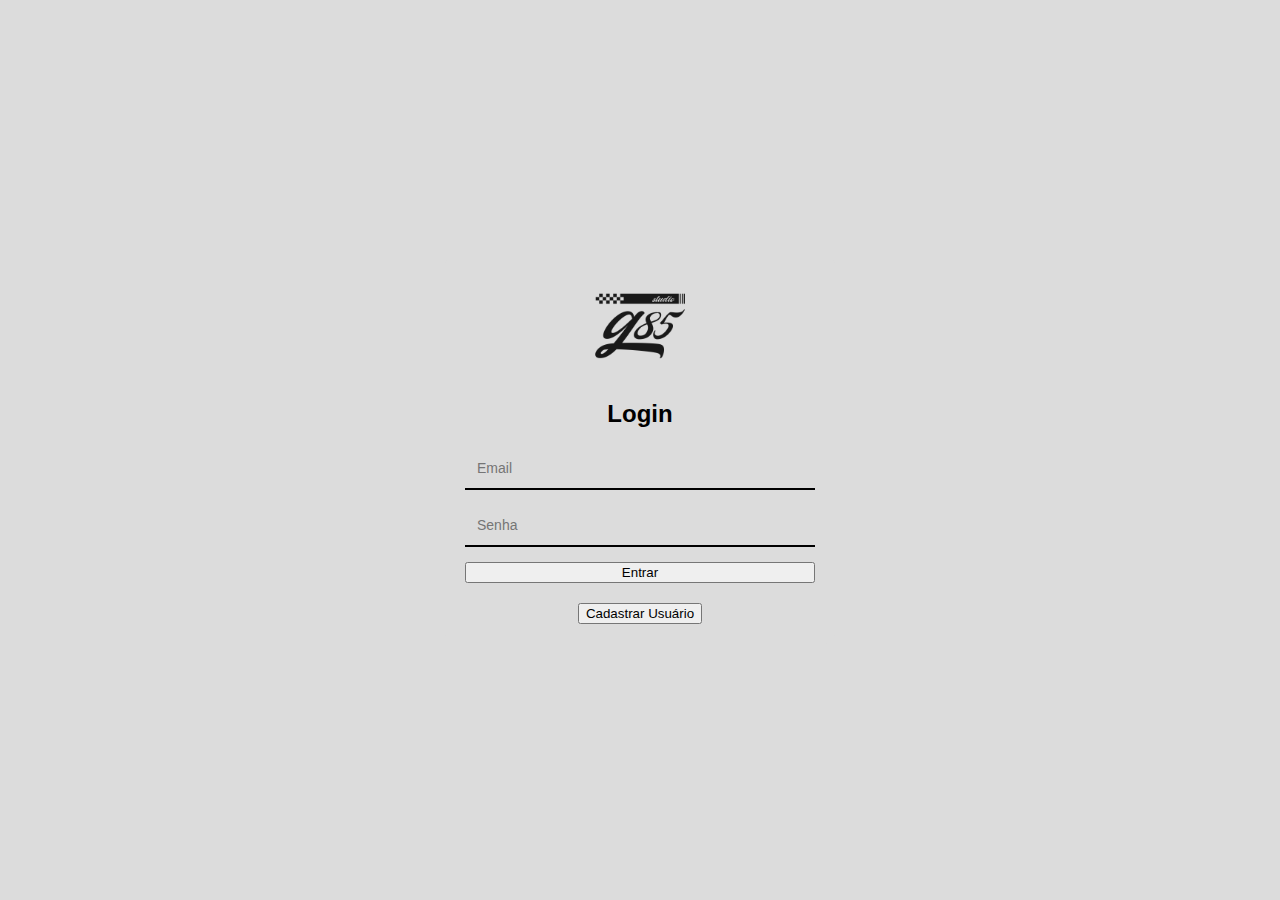
<file: index.html>
<!DOCTYPE html>
<html lang="pt-BR">
<head>
  <meta charset="UTF-8" />
  <meta name="viewport" content="width=device-width, initial-scale=1.0"/>
  <title>Login - G85 Studio</title>
  <link rel="stylesheet" href="style.css" />
</head>
<body>
  <div class="container">
    <header>
      <img src="logo.png" alt="Logo G85 Studio" class="logo" />
    </header>

    <h2>Login</h2>

    <form onsubmit="event.preventDefault(); window.location.href='home.html';">
      <input type="email" placeholder="Email" required />
      <input type="password" placeholder="Senha" required />
      <button type="submit" class="btn-yellow">Entrar</button>
    </form>

    <div class="botoes" style="margin-top: 20px;">
      <button class="btn-gray" onclick="window.location.href='register.html'">Cadastrar Usuário</button>
    </div>
  </div>
</body>
</html>
</file>
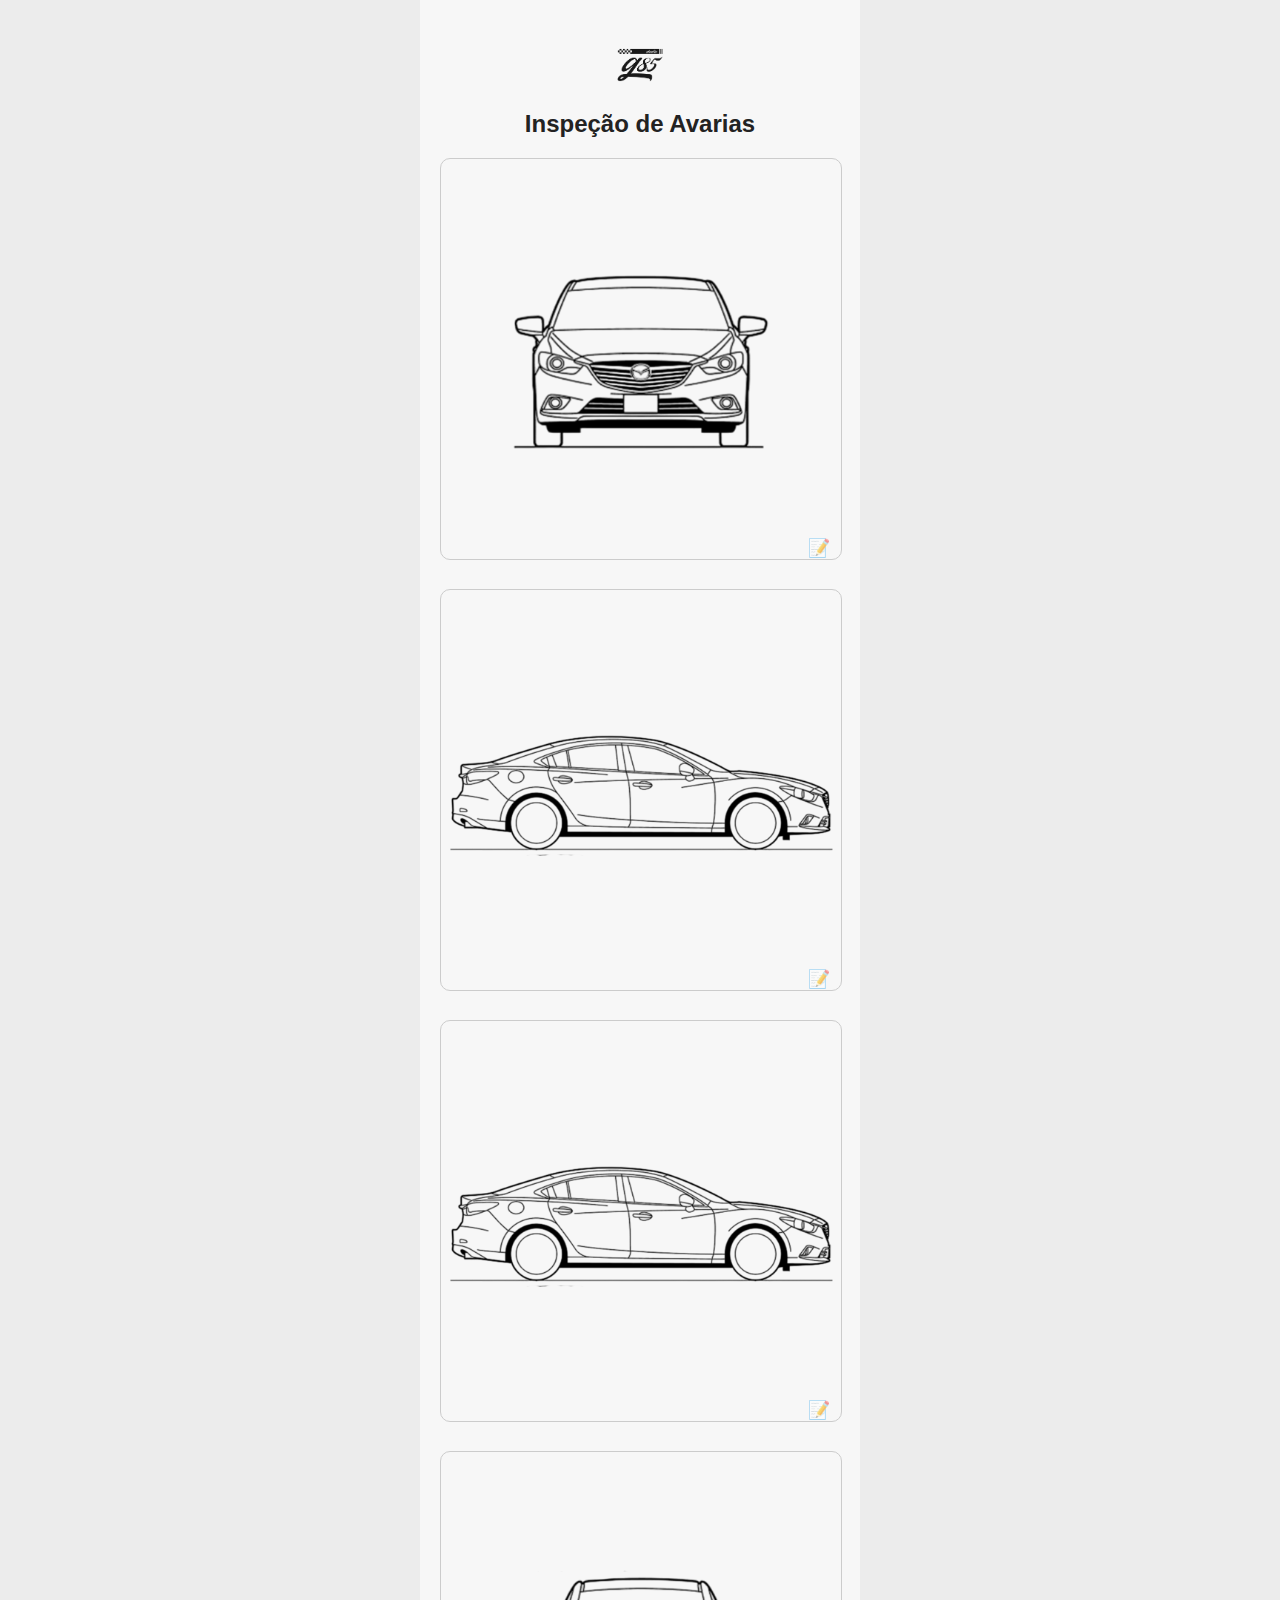
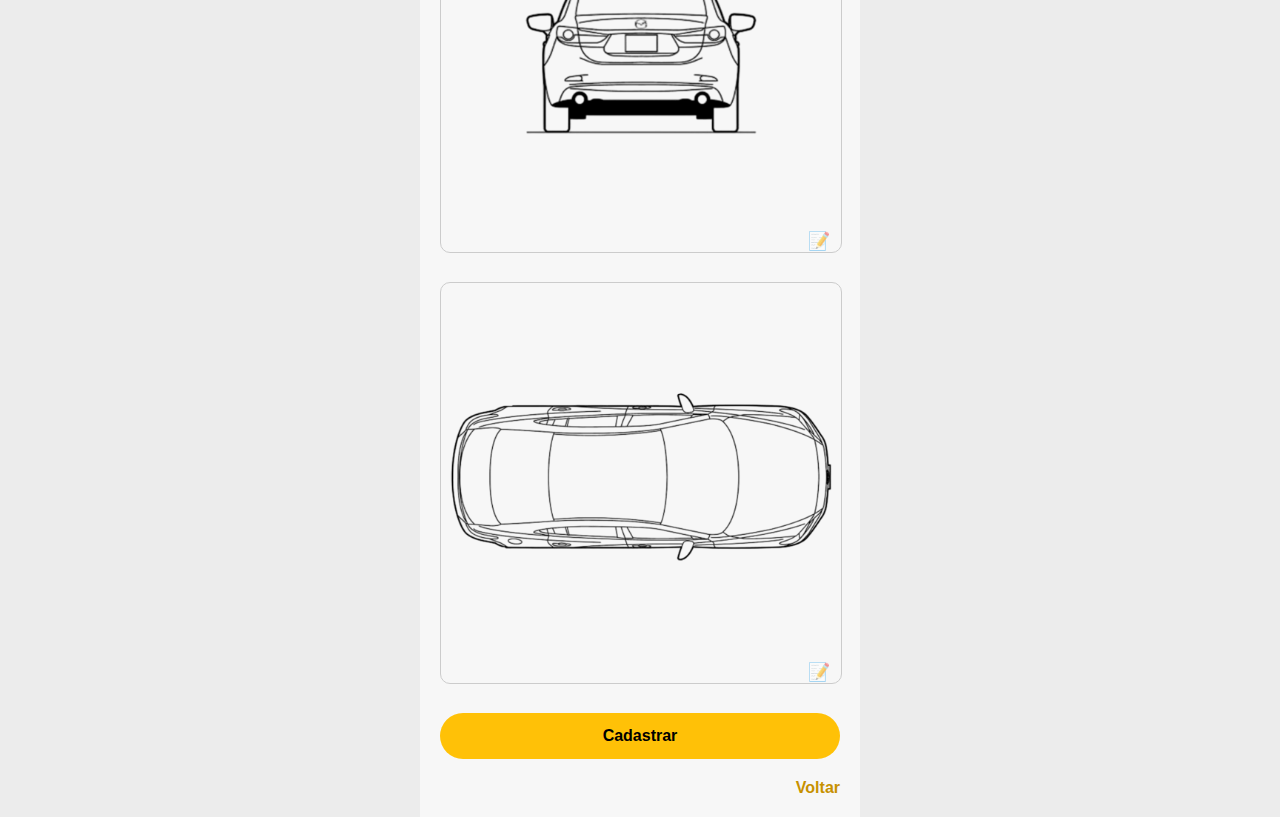
<file: avarias.html>
<!DOCTYPE html>
<html lang="pt-BR">
<head>
  <meta charset="UTF-8" />
  <meta name="viewport" content="width=device-width, initial-scale=1.0"/>
  <title>Inspeção de Avarias</title>
  <link rel="stylesheet" href="avarias.css"/>
</head>
<body>
  <div class="container">
    <header>
      <img src="logo.png" alt="Logo G85" class="logo" />
    </header>

    <h2>Inspeção de Avarias</h2>

    <form id="form-avarias">
      <div class="foto-bloco" data-label="Frente">
        <img src="frente.png" class="foto" id="img-frente" />
        <input type="file" accept="image/*" capture="environment" id="input-frente" style="display: none;" />
        <span class="icone-observacao" data-item="frente">📝</span>
        <textarea class="obs-item" data-item="frente" placeholder="Observação..." style="display: none;"></textarea>
      </div>

      <div class="foto-bloco" data-label="Lado Direito">
        <img src="lado_direito.png" class="foto" id="img-direito" />
        <input type="file" accept="image/*" capture="environment" id="input-direito" style="display: none;" />
        <span class="icone-observacao" data-item="direito">📝</span>
        <textarea class="obs-item" data-item="direito" placeholder="Observação..." style="display: none;"></textarea>
      </div>

      <div class="foto-bloco" data-label="Lado Esquerdo">
        <img src="lado_esquerdo.png" class="foto" id="img-esquerdo" />
        <input type="file" accept="image/*" capture="environment" id="input-esquerdo" style="display: none;" />
        <span class="icone-observacao" data-item="esquerdo">📝</span>
        <textarea class="obs-item" data-item="esquerdo" placeholder="Observação..." style="display: none;"></textarea>
      </div>

      <div class="foto-bloco" data-label="Traseira">
        <img src="traseira.png" class="foto" id="img-traseira" />
        <input type="file" accept="image/*" capture="environment" id="input-traseira" style="display: none;" />
        <span class="icone-observacao" data-item="traseira">📝</span>
        <textarea class="obs-item" data-item="traseira" placeholder="Observação..." style="display: none;"></textarea>
      </div>

      <div class="foto-bloco" data-label="Topo">
        <img src="topo.png" class="foto" id="img-topo" />
        <input type="file" accept="image/*" capture="environment" id="input-topo" style="display: none;" />
        <span class="icone-observacao" data-item="topo">📝</span>
        <textarea class="obs-item" data-item="topo" placeholder="Observação..." style="display: none;"></textarea>
      </div>

      <button type="submit" class="btn-yellow">Cadastrar</button>
    </form>

    <footer>
      <a id="btn-voltar" class="voltar">Voltar</a>
    </footer>
  </div>
  <script src="avarias.js"></script>
</body>
</html>
</file>
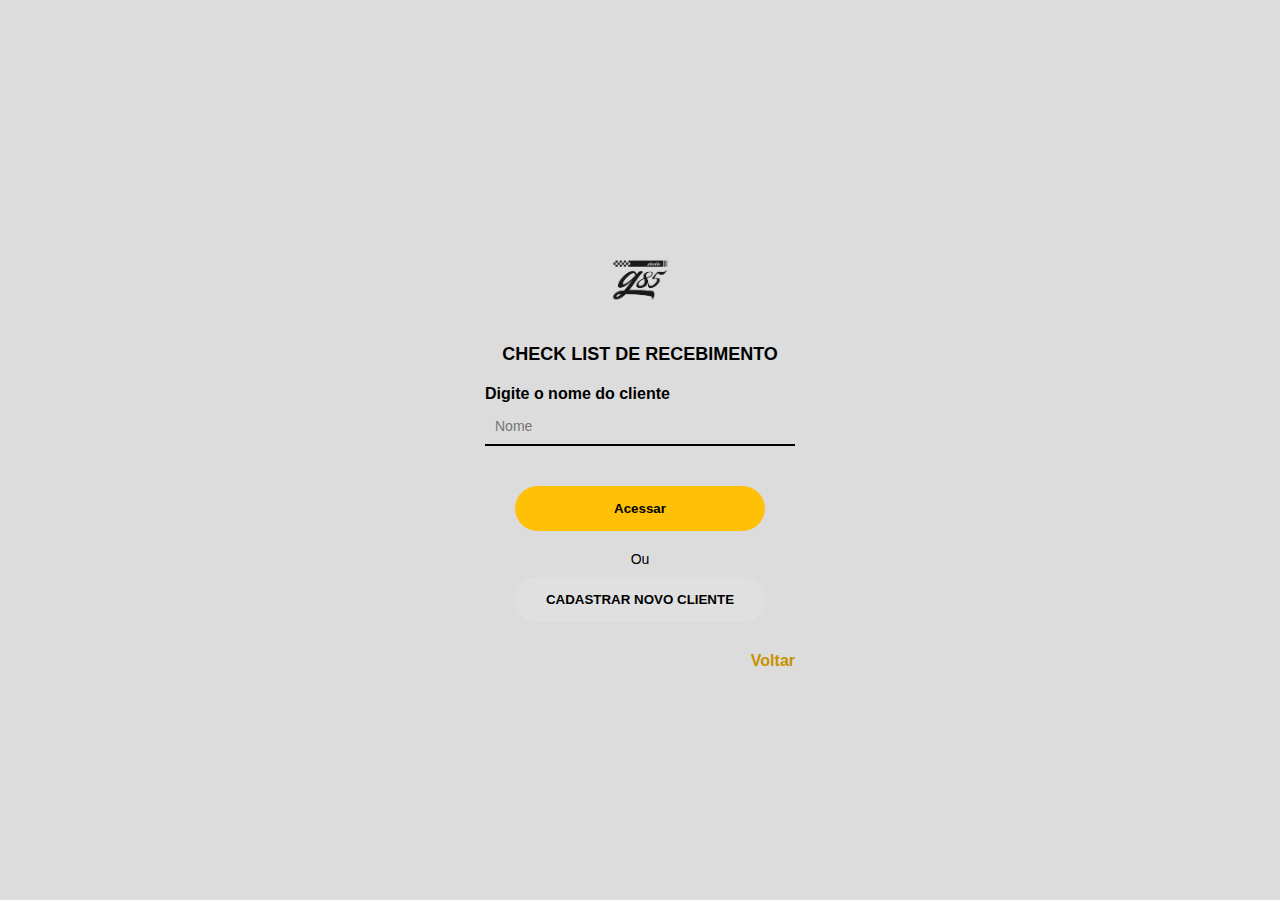
<file: checklist.html>
<!DOCTYPE html>
<html lang="pt-BR">
<head>
  <meta charset="UTF-8" />
  <meta name="viewport" content="width=device-width, initial-scale=1.0"/>
  <title>Check List - G85 Studio</title>
  <link rel="stylesheet" href="checklist.css" />
</head>
<body>
  <div class="container">
    <header>
      <img src="logo.png" alt="Logo G85 Studio" class="logo" />
    </header>

    <h2>CHECK LIST DE RECEBIMENTO</h2>

    <label class="form-label">
      <span>Digite o nome do cliente</span>
      <input type="text" id="nomeCliente" placeholder="Nome" required />
    </label>

    <button class="btn-yellow">Acessar</button>

    <div class="divider">Ou</div>

    <button class="btn-gray">CADASTRAR NOVO CLIENTE</button>

    <footer>
      <a href="home.html" class="back">Voltar</a>
    </footer>
  </div>

  <script src="checklist.js"></script>
</body>
</html>
</file>
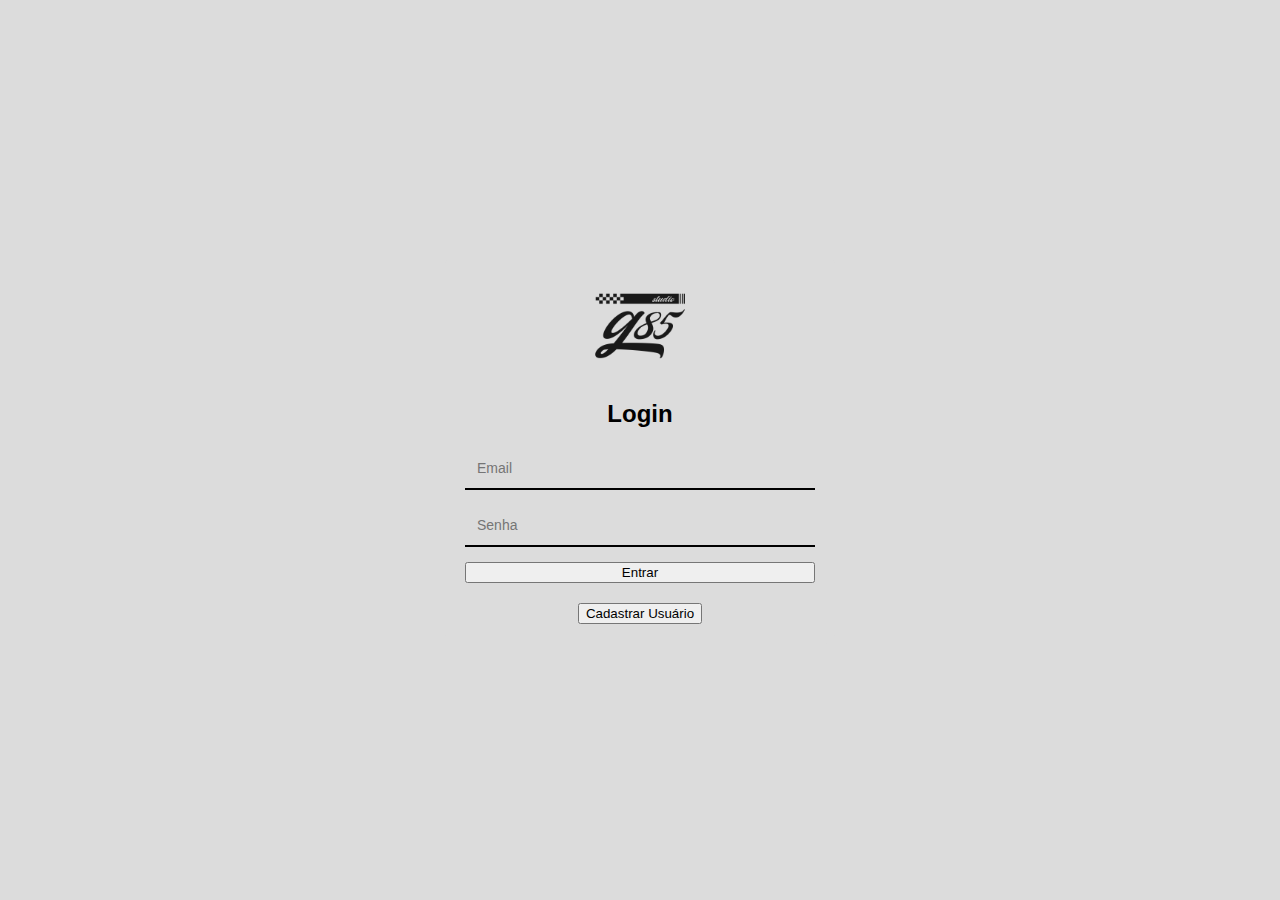
<file: dados-cliente.html>
<!DOCTYPE html>
<html lang="pt-BR">
<head>
  <meta charset="UTF-8" />
  <meta name="viewport" content="width=device-width, initial-scale=1.0"/>
  <title>Dados do Cliente - G85 Studio</title>
  <link rel="stylesheet" href="dados-cliente.css" />
</head>
<body>
  <div class="container">
    <header>
      <img src="logo.png" alt="Logo G85" class="logo" />
    </header>

    <h2>Dados do Cliente</h2>

    <form id="form-edicao">
      <label>
        Nome
        <input type="text" id="nomeCliente" readonly />
      </label>
      <label>
        Email
        <input type="email" id="emailCliente" readonly />
      </label>
      <label>
        Contato
        <input type="text" id="telefoneCliente" readonly />
      </label>

      <div class="botoes">
        <button type="button" class="btn-yellow" id="btn-confirmar">Confirmar</button>
        <button type="button" class="btn-yellow" id="btn-editar">Editar</button>
        <button type="submit" class="btn-yellow" id="btn-salvar" style="display: none;">Salvar Alterações</button>
      </div>
    </form>

    <footer>
      <a href="#" class="voltar" id="btn-voltar">Voltar</a>
    </footer>
  </div>

  <script src="dados-cliente.js"></script>
</body>
</html>
</file>
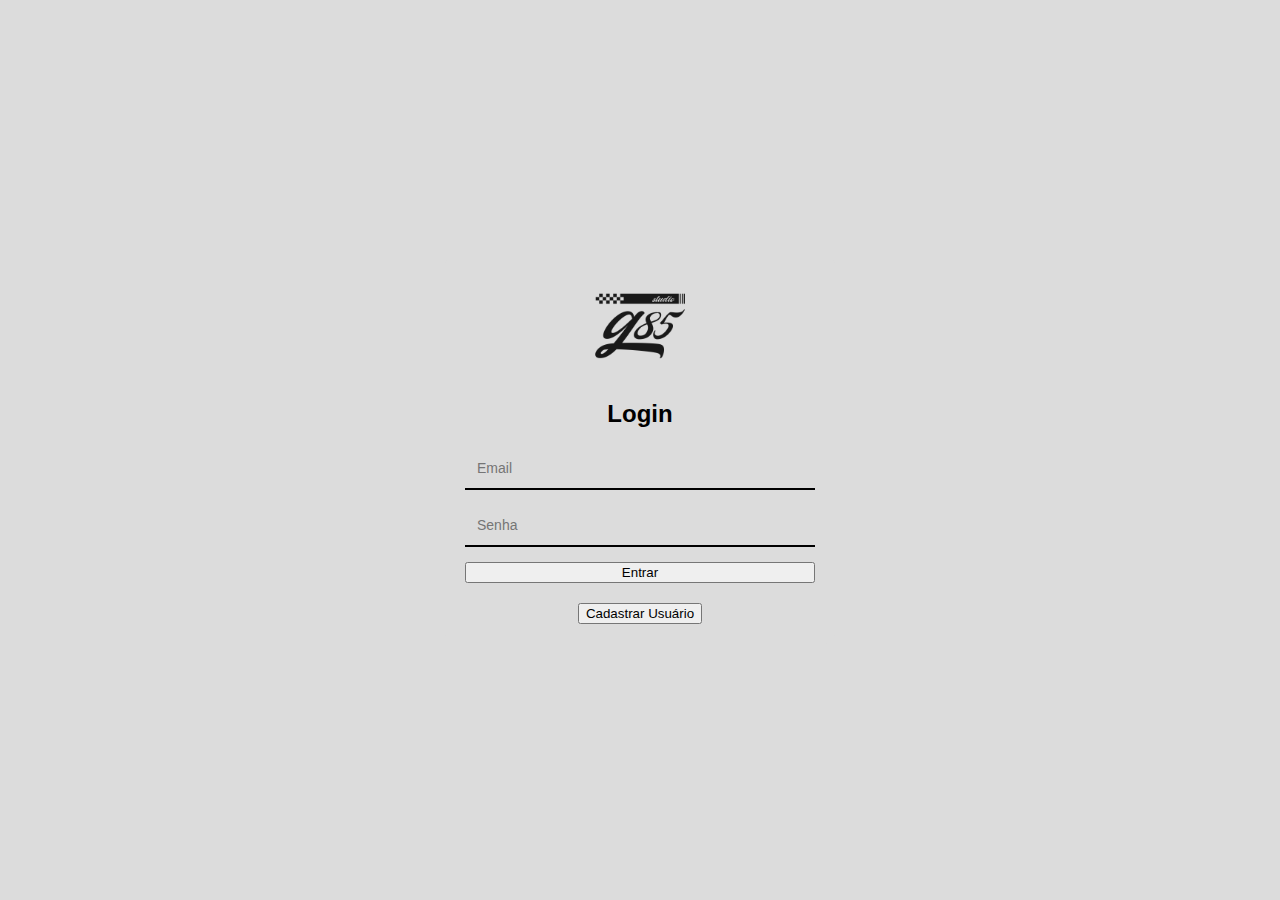
<file: home.html>
<!DOCTYPE html>
<html lang="pt-BR">
<head>
  <meta charset="UTF-8" />
  <meta name="viewport" content="width=device-width, initial-scale=1.0"/>
  <title>Menu - G85 Studio</title>
  <link rel="stylesheet" href="home.css" />
</head>
<body>
  <div class="container">
    <div class="header">
      <img src="logo.png" alt="Logo G85 Studio" class="logo" />
    </div>

    <main class="main-buttons">
        <button class="btn-yellow" onclick="window.location.href='checklist.html'">CHECK LIST DE RECEBIMENTO</button>
        <button class="btn-yellow">ORDEM DE SERVIÇO</button>
    </main>

    <footer>
        <span id="saudacao">Bem-vindo!</span>
        <a href="index.html" class="logout">Sair</a>
      </footer>
      
  </div>

  <script src="home.js"></script>
</body>
</html>
</file>
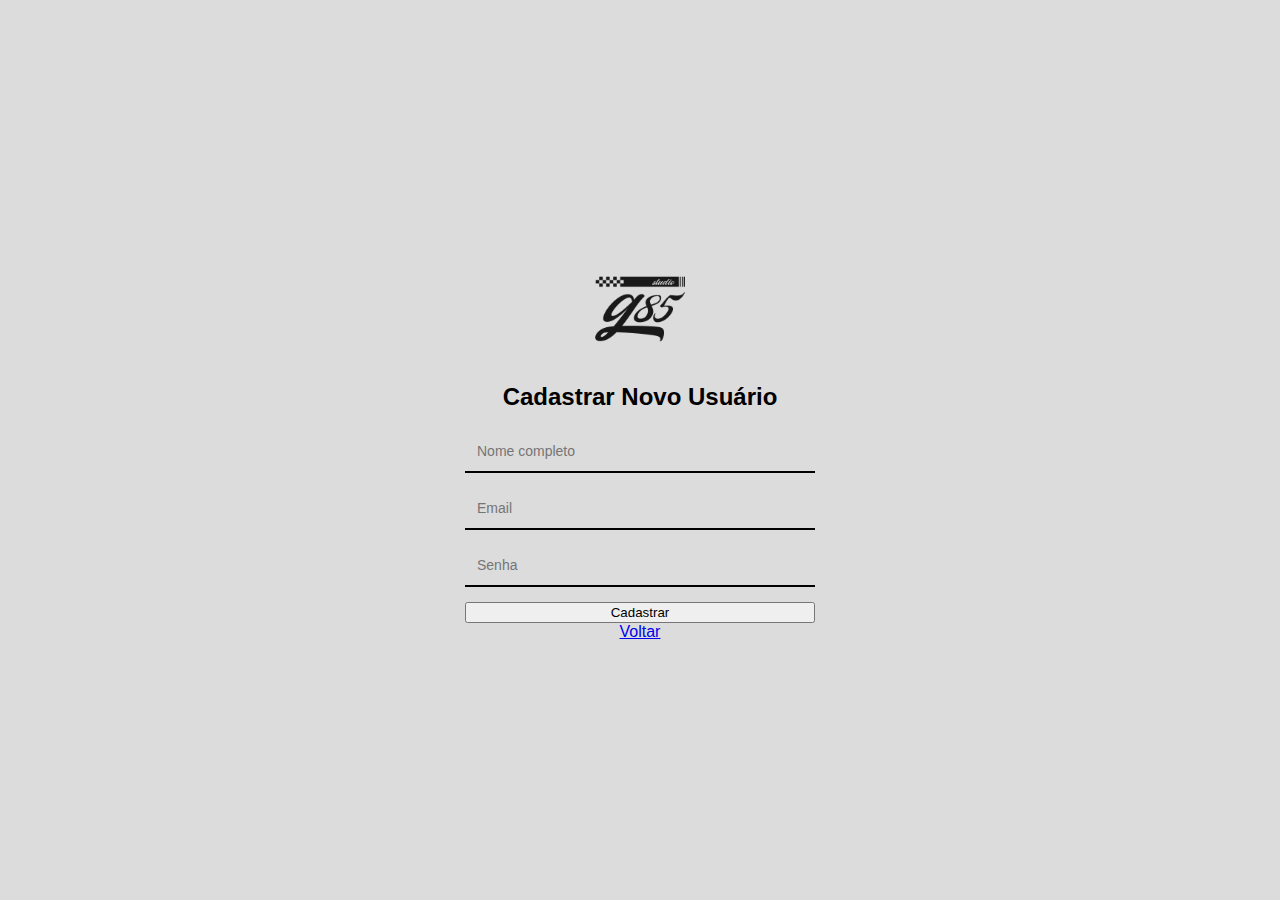
<file: register.html>
<!DOCTYPE html>
<html lang="pt-BR">
<head>
  <meta charset="UTF-8" />
  <meta name="viewport" content="width=device-width, initial-scale=1.0"/>
  <title>Cadastrar Usuário - G85 Studio</title>
  <link rel="stylesheet" href="register.css" />
</head>
<body>
  <div class="container">
    <header>
      <img src="logo.png" alt="Logo G85 Studio" class="logo" />
    </header>

    <h2>Cadastrar Novo Usuário</h2>

    <form id="register-form">
      <input type="text" placeholder="Nome completo" required />
      <input type="email" placeholder="Email" required />
      <input type="password" placeholder="Senha" required />
      <button type="submit" class="btn-yellow">Cadastrar</button>
    </form>

    <footer>
      <a href="index.html" class="voltar">Voltar</a>
    </footer>
  </div>
</body>
</html>
</file>
<file: style.css>
body {
    margin: 0;
    font-family: 'Arial', sans-serif;
    background-color: #dcdcdc;
    display: flex;
    justify-content: center;
    align-items: center;
    height: 100vh;
  }
  
  .container {
    background-color: #dcdcdc;
    padding: 20px;
    width: 100%;
    max-width: 350px;
    border-radius: 10px;
    text-align: center;
  }
  
  .header {
    background: #ffc107;
    padding: 40px 0 20px;
    border-top-left-radius: 20px;
    border-top-right-radius: 20px;
  }
  
  .logo {
    height: 100px;
  }
  
  h2 {
    margin-top: 20px;
    color: #000;
  }
  
  form {
    display: flex;
    flex-direction: column;
    gap: 15px;
  }
  
  input {
    padding: 12px;
    border: none;
    border-bottom: 2px solid #000;
    background: transparent;
    font-size: 14px;
    outline: none;
  }
  
  .extra-options {
    text-align: right;
    font-size: 12px;
  }
  
  .btn-acessar {
    background-color: #ffc107;
    border: none;
    padding: 12px;
    font-weight: bold;
    border-radius: 30px;
    cursor: pointer;
  }
  
  .divider {
    margin: 15px 0;
    font-size: 14px;
  }
  
  .btn-google {
    background-color: #e0e0e0;
    border: none;
    border-radius: 20px;
    padding: 10px;
    width: 100%;
    display: flex;
    align-items: center;
    justify-content: center;
    gap: 10px;
    cursor: pointer;
  }
  
  .register {
    margin-top: 15px;
    font-size: 13px;
  }
  
  .register a {
    text-decoration: underline;
    color: #000;
  }
</file>
<file: avarias.css>
body {
  font-family: 'Segoe UI', sans-serif;
  background-color: #ececec;
  margin: 0;
  padding: 0;
  display: flex;
  justify-content: center;
}
.container {
  max-width: 400px;
  width: 100%;
  padding: 20px;
  background: #f7f7f7;
}
.logo {
  display: block;
  margin: 20px auto;
  height: 50px;
}
h2 {
  text-align: center;
  margin-bottom: 20px;
  color: #222;
}
.foto-bloco {
  margin-bottom: 25px;
  position: relative;
}
.foto {
  width: 100%;
  border-radius: 10px;
  border: 1px solid #ccc;
  cursor: pointer;
}
.icone-observacao {
  position: absolute;
  bottom: 5px;
  right: 10px;
  font-size: 18px;
  cursor: pointer;
  opacity: 0.6;
}
.obs-item {
  width: 100%;
  margin-top: 8px;
  border-radius: 10px;
  border: none;
  resize: none;
  padding: 8px;
  font-size: 14px;
  background: #f0f0f0;
}
.btn-yellow {
  background-color: #ffc107;
  border: none;
  width: 100%;
  padding: 14px;
  font-weight: bold;
  font-size: 16px;
  border-radius: 30px;
  cursor: pointer;
}
footer {
  margin-top: 20px;
  text-align: right;
}
.voltar {
  color: #c79100;
  font-weight: bold;
  cursor: pointer;
}
</file>
<file: checklist.css>
body {
    margin: 0;
    font-family: 'Arial', sans-serif;
    background-color: #dcdcdc;
    display: flex;
    justify-content: center;
    align-items: center;
    height: 100vh;
  }
  
  .container {
    width: 100%;
    max-width: 350px;
    text-align: center;
  }
  
  header {
    margin-top: 20px;
  }
  
  .logo {
    height: 60px;
  }
  
  h2 {
    margin: 30px 0 20px;
    font-size: 18px;
    font-weight: bold;
    color: #000;
  }
  
  .form-label {
    display: flex;
    flex-direction: column;
    text-align: left;
    margin: 0 20px 20px;
  }
  
  .form-label span {
    font-weight: bold;
    margin-bottom: 5px;
  }
  
  input {
    padding: 10px;
    border: none;
    border-bottom: 2px solid #000;
    background: transparent;
    font-size: 14px;
    outline: none;
  }
  
  .btn-yellow {
    background-color: #ffc107;
    border: none;
    padding: 15px;
    font-weight: bold;
    border-radius: 30px;
    width: 250px;
    cursor: pointer;
    margin-top: 20px;
  }
  
  .divider {
    margin: 20px 0 10px;
    font-size: 14px;
  }
  
  .btn-gray {
    background-color: #e0e0e0;
    border: none;
    padding: 15px;
    font-weight: bold;
    border-radius: 30px;
    width: 250px;
    cursor: pointer;
  }
  
  footer {
    margin-top: 30px;
    text-align: right;
    margin-right: 20px;
  }
  
  .back {
    color: #c79100;
    font-weight: bold;
    text-decoration: none;
  }
</file>
<file: dados-cliente.css>
body {
  margin: 0;
  font-family: 'Arial', sans-serif;
  background-color: #dcdcdc;
  display: flex;
  justify-content: center;
  align-items: center;
  height: 100vh;
}

.container {
  width: 100%;
  max-width: 350px;
  text-align: center;
  padding: 20px;
}

header {
  margin-top: 20px;
}

.logo {
  height: 60px;
}

h2 {
  margin: 30px 0 20px;
  font-size: 20px;
  font-weight: bold;
  color: #000;
}

form {
  display: flex;
  flex-direction: column;
  gap: 15px;
  margin-bottom: 30px;
}

label {
  text-align: left;
  display: flex;
  flex-direction: column;
  font-size: 14px;
  font-weight: bold;
  color: #000;
}

input {
  padding: 10px;
  border: none;
  border-bottom: 2px solid #000;
  background: transparent;
  font-size: 14px;
  outline: none;
}

input[readonly] {
  color: #444;
}

.btn-yellow {
  background-color: #ffc107;
  border: none;
  padding: 12px;
  font-weight: bold;
  border-radius: 30px;
  width: 100%;
  cursor: pointer;
}

.botoes {
  display: flex;
  flex-direction: column;
  gap: 10px;
}

footer {
  text-align: right;
}

.voltar {
  color: #c79100;
  font-weight: bold;
  text-decoration: none;
}
</file>
<file: home.css>
body {
    margin: 0;
    font-family: 'Arial', sans-serif;
    background-color: #dcdcdc;
    display: flex;
    justify-content: center;
    align-items: center;
    height: 100vh;
  }
  
  .container {
    width: 100%;
    max-width: 350px;
    background-color: #dcdcdc;
    display: flex;
    flex-direction: column;
    align-items: center;
    justify-content: space-between;
    height: 100vh;
  }
  
  .header {
    background: #ffc107;
    width: 100%;
    padding: 40px 0 20px;
    display: flex;
    justify-content: center;
    border-top-left-radius: 20px;
    border-top-right-radius: 20px;
  }
  
  .logo {
    height: 100px;
  }
  
  .main-buttons {
    display: flex;
    flex-direction: column;
    gap: 20px;
    margin-top: 40px;
  }
  
  .btn-yellow {
    background-color: #ffc107;
    border: none;
    padding: 15px;
    font-weight: bold;
    border-radius: 30px;
    width: 250px;
    cursor: pointer;
  }
  
  footer {
    display: flex;
    justify-content: space-between;
    width: 90%;
    margin-bottom: 20px;
    font-size: 13px;
    color: #000;
  }
  
  .logout {
    color: #c79100;
    font-weight: bold;
    text-decoration: none;
  }
</file>
<file: register.css>
body {
    margin: 0;
    font-family: 'Arial', sans-serif;
    background-color: #dcdcdc;
    display: flex;
    justify-content: center;
    align-items: center;
    height: 100vh;
  }
  
  .container {
    background-color: #dcdcdc;
    padding: 20px;
    width: 100%;
    max-width: 350px;
    border-radius: 10px;
    text-align: center;
  }
  
  .header {
    background: #ffc107;
    padding: 40px 0 20px;
    border-top-left-radius: 20px;
    border-top-right-radius: 20px;
  }
  
  .logo {
    height: 100px;
  }
  
  h2 {
    margin-top: 20px;
    color: #000;
  }
  
  form {
    display: flex;
    flex-direction: column;
    gap: 15px;
  }
  
  input {
    padding: 12px;
    border: none;
    border-bottom: 2px solid #000;
    background: transparent;
    font-size: 14px;
    outline: none;
  }
  
  .btn-cadastrar {
    background-color: #ffc107;
    border: none;
    padding: 12px;
    font-weight: bold;
    border-radius: 30px;
    cursor: pointer;
  }
  
  .login {
    margin-top: 15px;
    font-size: 13px;
  }
  
  .login a {
    text-decoration: underline;
    color: #000;
  }
</file>
